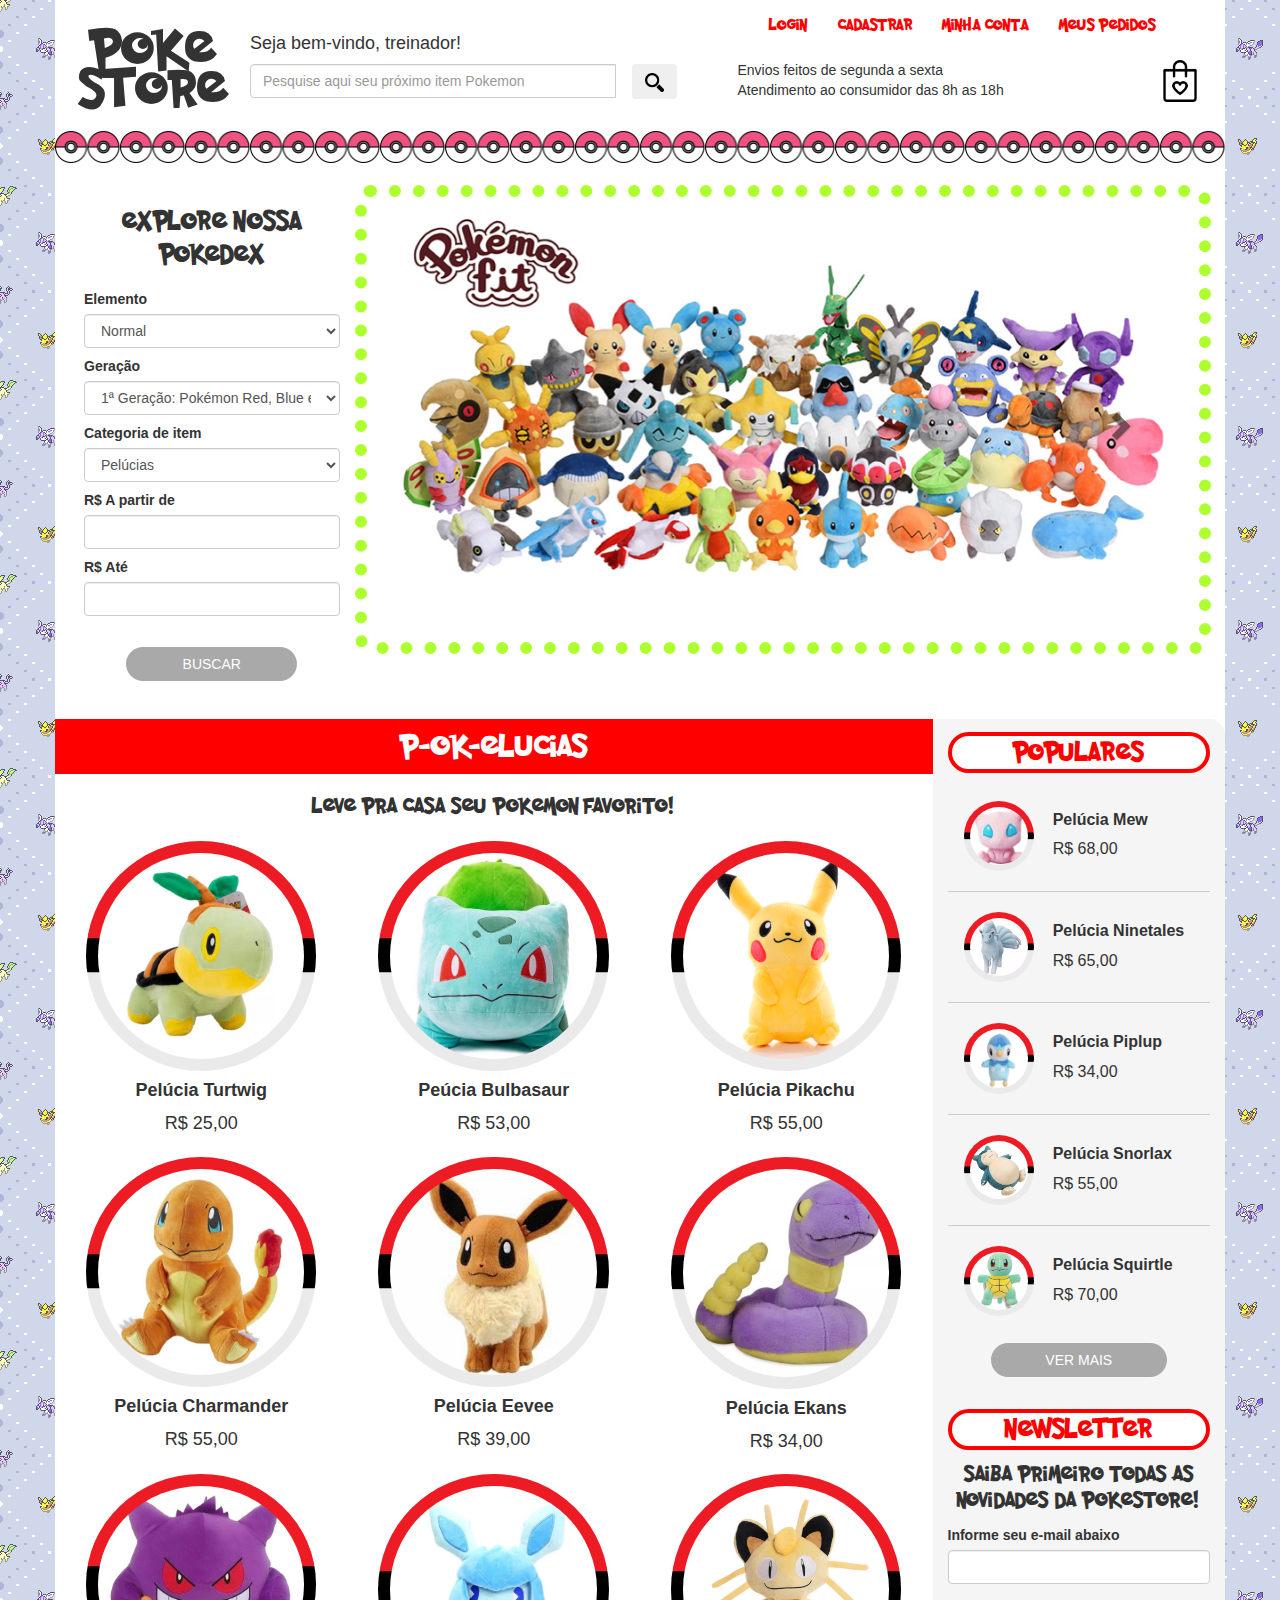
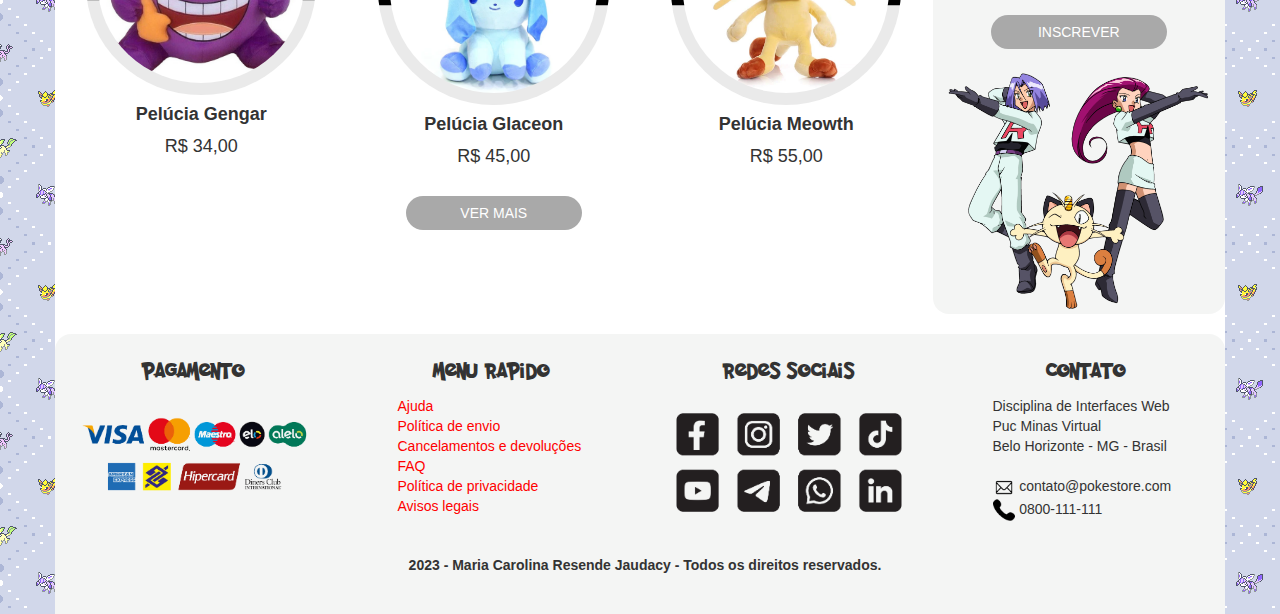
<file: index.html>
<!DOCTYPE html>
<html>

<!-- Feito pela aluna Maria Carolina Resende Jaudacy 
     Matrícula 667477
     Disciplina de Interfaces Web
     Primeiro Trabalho Prático -->

<head>
    <meta charset="UTF-8">
    <meta name="viewport" content="width=device-width, initial-scale=1.0">
    <title>PokeStore</title>
    <link rel="stylesheet" href="https://maxcdn.bootstrapcdn.com/bootstrap/3.3.7/css/bootstrap.min.css">
    <link rel="stylesheet" href="style.css">

    <link rel="stylesheet" href="https://maxcdn.bootstrapcdn.com/bootstrap/3.4.1/css/bootstrap.min.css">
    <script src="https://ajax.googleapis.com/ajax/libs/jquery/3.6.3/jquery.min.js"></script>
    <script src="https://maxcdn.bootstrapcdn.com/bootstrap/3.4.1/js/bootstrap.min.js"></script>
    <script src="./scripts.js"></script>
</head>

<body>
    <div class="container site">
        <div class="container">
            <div class="row mobile">
                <div class="col-md-2 poketext">
                    <p class="banner">Poke<br>Store</p>
                </div>

                <div class="col-md-5 section">
                    <div class="row">
                        <h4>Seja bem-vindo, treinador!</h4>
                    </div>

                    <div class="row">
                        <form>
                            <div class="input-group search">
                                <input type="search" id="inpup-main-search" class="form-control"
                                    placeholder="Pesquise aqui seu próximo item Pokemon">
                                <div>
                                    <button class="btn btn-secondary" type="submit">
                                        <img src="./assets/images/icons/lupa.png" class="search-icon" alt="Pesquisar">
                                    </button>
                                </div>
                            </div>
                        </form>
                    </div>
                </div>

                <div class="col-md-5">
                    <div class="row desktop-view">
                        <nav class="navbar navbar-expand-md navbar-light bg-light">
                            <div class="collapse navbar-collapse">
                                <ul class="nav navbar-nav justify-content-between w-100">
                                    <li class="nav-item">
                                        <a class="nav-link" href="#">Login</a>
                                    </li>
                                    <li class="nav-item">
                                        <a class="nav-link" href="#">Cadastrar</a>
                                    </li>
                                    <li class="nav-item">
                                        <a class="nav-link" href="#">Minha conta</a>
                                    </li>
                                    <li class="nav-item">
                                        <a class="nav-link" href="#">Meus pedidos</a>
                                    </li>
                                </ul>
                            </div>
                        </nav>
                    </div>

                    <nav class="navbar navbar-inverse navbar-fixed-bottom mobile-view">
                        <div class="container-fluid">
                            <div class="navbar-header">
                                <button type="button" class="navbar-toggle" data-toggle="collapse" data-target="#nav">
                                    <span class="icon-bar"></span>
                                    <span class="icon-bar"></span>
                                    <span class="icon-bar"></span>
                                </button>
                                <a class="navbar-brand" href="#"></a>
                            </div>
                            <div class="collapse navbar-collapse" id="nav">
                                <ul class="nav navbar-nav">
                                    <li><a href="#">Login</a></li>
                                    <li><a href="#">Cadastrar</a></li>
                                    <li><a href="#">Minha conta</a></li>
                                    <li><a href="#">Meus pedidos</a></li>
                                    <li><a href="#">Sacola</a></li>
                                </ul>
                            </div>
                        </div>
                    </nav>

                    <div class="row">
                        <div class="col-md-10">
                            <div class="row">Envios feitos de segunda a sexta</div>
                            <div class="row">Atendimento ao consumidor das 8h as 18h</div>
                        </div>
                        <div class="col-md-2 desktop-view">
                            <a href="#">
                                <img src="./assets/images/icons/sacola.png" class="icon" alt="Sacola de itens">
                            </a>
                        </div>
                    </div>
                </div>
            </div>
        </div>

        <div class="container desktop-view">
            <div class="row d-flex justify-content-center">
                <div class="icon-set"></div>
            </div>
        </div>

        <div class="container">
            <div class="row wrapping">
                <div class="col-md-3 search-section">
                    <div class="poketext">
                        <h2>Explore nossa Pokedex</h2>
                    </div>
                    <form>
                        <div class="form-group">
                            <label for="selectElemento">Elemento</label>
                            <select class="form-control" id="selectElemento">
                                <option>Normal</option>
                                <option>Fogo</option>
                                <option>Água</option>
                                <option>Grama</option>
                                <option>Elétrico</option>
                                <option>Gelo</option>
                                <option>Lutador</option>
                                <option>Venenoso</option>
                                <option>Terra</option>
                                <option>Voador</option>
                                <option>Psíquico</option>
                                <option>Inseto</option>
                                <option>Pedra</option>
                                <option>Fantasma</option>
                                <option>Dragão</option>
                                <option>Sombrio</option>
                                <option>Aço</option>
                                <option>Fada</option>
                            </select>

                            <label for="selectGeracao">Geração</label>
                            <select class="form-control" id="selectGeracao">
                                <option>1ª Geração: Pokémon Red, Blue e Yellow</option>
                                <option>2ª Geração: Pokémon Gold, Silver e Crystal</option>
                                <option>3ª Geração: Pokémon Ruby, Sapphire e Emerald</option>
                                <option>4ª Geração: Pokémon Diamond, Pearl e Platinum</option>
                                <option>5ª Geração: Pokémon Black, White, Black 2 e White </option>
                                <option>6ª Geração: Pokémon X, Y, Omega Ruby e Alpha Sapphire</option>
                                <option>7ª Geração: Pokémon Sun, Moon, Ultra Sun e Ultra Moon</option>
                                <option>8ª Geração: Pokémon Sword e Shield</option>
                            </select>

                            <label for="selectCategoria">Categoria de item</label>
                            <select class="form-control" id="selectCategoria">
                                <option>Pelúcias</option>
                                <option>Pokébolas</option>
                                <option>Action figures</option>
                                <option>Camisas</option>
                                <option>Mochilas</option>
                            </select>

                            <label for="input1">R$ A partir de</label>
                            <input type="number" step="any" class="form-control" id="input1">
                            <label for="input2">R$ Até</label>
                            <input type="number" step="any" class="form-control" id="input2">

                        </div>
                        <div class="row center justify-content-center align-items-center">
                            <button type="submit" class="btn btn-secondary submit">Buscar</button>
                        </div>

                    </form>
                </div>

                <div class="col-md-9 box">
                    <div id="carousel" class="carousel slide" data-ride="carousel">

                        <div class="carousel-inner">
                            <div class="item active">
                                <img src="./assets/images/carousel/1.webp" alt="Pelúcias Pokemon">
                            </div>

                            <div class="item">
                                <img src="./assets/images/carousel/2-resized.png" alt="Pelúcias Pokemon">
                            </div>

                            <div class="item">
                                <img src="./assets/images/carousel/3-resized.png" alt="Pelúcias Pokemon">
                            </div>
                        </div>

                        <a class="left carousel-control" href="#carousel" data-slide="prev">
                            <span class="glyphicon glyphicon-chevron-left"></span>
                            <span class="sr-only">Anterior</span>
                        </a>
                        <a class="right carousel-control" href="#carousel" data-slide="next">
                            <span class="glyphicon glyphicon-chevron-right"></span>
                            <span class="sr-only">Próximo</span>
                        </a>
                    </div>
                </div>

            </div>
            <div class="row">
                <div class="col-md-9">
                    <div class="row poketext justify-content-center align-items-center">
                        <h1 class="titulo-secao">P-ok-elucias</h1>
                        <h3>Leve pra casa seu Pokemon favorito!</h3>
                    </div>
                    <div class="row justify-content-center align-items-center">
                        <div class="col-md-4">
                            <div class="card">
                                <img src="./assets/images/produtos/a.webp" class="card-img-top"
                                    alt="Imagem de uma pelúcia do Turtwig">
                                <div class="card-body">
                                    <h5 class="card-title"><b>Pelúcia Turtwig</b></h5>
                                    <p class="card-text">R$ 25,00</p>
                                </div>
                            </div>
                        </div>
                        <div class="col-md-4">
                            <div class="card">
                                <img src="./assets/images/produtos/bulbassaur.webp" class="card-img-top"
                                    alt="Imagem de uma pelúcia do Bulbasaur">
                                <div class="card-body">
                                    <h5 class="card-title"><b>Peúcia Bulbasaur</b></h5>
                                    <p class="card-text">R$ 53,00</p>
                                </div>
                            </div>
                        </div>
                        <div class="col-md-4">
                            <div class="card">
                                <img src="./assets/images/produtos/Pikachu.png" class="card-img-top"
                                    alt="Imagem de uma pelúcia do Pikachu">
                                <div class="card-body">
                                    <h5 class="card-title"><b>Pelúcia Pikachu</b></h5>
                                    <p class="card-text">R$ 55,00</p>
                                </div>
                            </div>
                        </div>
                    </div>

                    <div class="row justify-content-center align-items-center">
                        <div class="col-md-4">
                            <div class="card">
                                <img src="./assets/images/produtos/charmander.jpg" class="card-img-top"
                                    alt="Imagem de uma pelúcia do Charmander">
                                <div class="card-body">
                                    <h5 class="card-title"><b>Pelúcia Charmander</b></h5>
                                    <p class="card-text">R$ 55,00</p>
                                </div>
                            </div>
                        </div>
                        <div class="col-md-4">
                            <div class="card">
                                <img src="./assets/images/produtos/eevee.jpg" class="card-img-top"
                                    alt="Imagem de uma pelúcia do Eeve">
                                <div class="card-body">
                                    <h5 class="card-title"><b>Pelúcia Eevee</b></h5>
                                    <p class="card-text">R$ 39,00</p>
                                </div>
                            </div>
                        </div>
                        <div class="col-md-4">
                            <div class="card">
                                <img src="./assets/images/produtos/ekans.webp" class="card-img-top"
                                    alt="Imagem de uma pelúcia do Ekans">
                                <div class="card-body">
                                    <h5 class="card-title"><b>Pelúcia Ekans</b></h5>
                                    <p class="card-text">R$ 34,00</p>
                                </div>
                            </div>
                        </div>
                    </div>

                    <div class="row justify-content-center align-items-center">
                        <div class="col-md-4">
                            <div class="card">
                                <img src="./assets/images/produtos/gengar.jpg" class="card-img-top"
                                    alt="Imagem de uma pelúcia do Gengar">
                                <div class="card-body">
                                    <h5 class="card-title"><b>Pelúcia Gengar</b></h5>
                                    <p class="card-text">R$ 34,00</p>
                                </div>
                            </div>
                        </div>
                        <div class="col-md-4">
                            <div class="card">
                                <img src="./assets/images/produtos/glaceon.webp" class="card-img-top"
                                    alt="Imagem de uma pelúcia do Glaceon">
                                <div class="card-body">
                                    <h5 class="card-title"><b>Pelúcia Glaceon</b></h5>
                                    <p class="card-text">R$ 45,00</p>
                                </div>
                            </div>
                        </div>
                        <div class="col-md-4">
                            <div class="card">
                                <img src="./assets/images/produtos/meowth.webp" class="card-img-top"
                                    alt="Imagem de uma pelúcia do Meowth">
                                <div class="card-body">
                                    <h5 class="card-title"><b>Pelúcia Meowth</b></h5>
                                    <p class="card-text">R$ 55,00</p>
                                </div>
                            </div>
                        </div>
                    </div>

                    <div class="row center justify-content-center align-items-center">
                        <button class="btn btn-secondary submit see-btn">Ver mais</button>
                    </div>
                </div>

                <div class="col-md-3 side">
                    <row>
                        <div class="poketext">
                            <h2 class="titulo-subsecao">Populares</h2>
                        </div>
                        <div>
                            <div class="card ">
                                <div class="row no-gutters">
                                    <div class="col-md-3">
                                        <img src="./assets/images/produtos/mew.webp" class="card-img small"
                                            alt="Imagem de uma pelúcia do Mew">
                                    </div>
                                    <div class="col-md-9">
                                        <div class="card-body">
                                            <h5 class="card-title sub-card"><b>Pelúcia Mew</b></h5>
                                            <p class="card-text sub-card">R$ 68,00</p>
                                        </div>
                                    </div>
                                </div>
                            </div>
                            <div class="divider"></div>
                            <div class="card ">
                                <div class="row no-gutters">
                                    <div class="col-md-3">
                                        <img src="./assets/images/produtos/ninetales.webp" class="card-img small"
                                            alt="Imagem de uma pelúcia do Ninetales">
                                    </div>
                                    <div class="col-md-9">
                                        <div class="card-body">
                                            <h5 class="card-title sub-card"><b>Pelúcia Ninetales</b></h5>
                                            <p class="card-text sub-card">R$ 65,00</p>
                                        </div>
                                    </div>
                                </div>
                            </div>
                            <div class="divider"></div>
                            <div class="card ">
                                <div class="row no-gutters">
                                    <div class="col-md-3">
                                        <img src="./assets/images/produtos/piplup.webp" class="card-img small"
                                            alt="Imagem de uma pelúcia do Piplup">
                                    </div>
                                    <div class="col-md-9">
                                        <div class="card-body">
                                            <h5 class="card-title sub-card"><b>Pelúcia Piplup</b></h5>
                                            <p class="card-text sub-card">R$ 34,00</p>
                                        </div>
                                    </div>
                                </div>
                            </div>
                            <div class="divider"></div>
                            <div class="card ">
                                <div class="row no-gutters">
                                    <div class="col-md-3">
                                        <img src="./assets/images/produtos/snorlax.webp" class="card-img small"
                                            alt="Imagem de uma pelúcia do Snorlax">
                                    </div>
                                    <div class="col-md-9">
                                        <div class="card-body">
                                            <h5 class="card-title sub-card"><b>Pelúcia Snorlax</b></h5>
                                            <p class="card-text sub-card">R$ 55,00</p>
                                        </div>
                                    </div>
                                </div>
                            </div>
                            <div class="divider"></div>
                            <div class="card ">
                                <div class="row no-gutters">
                                    <div class="col-md-3">
                                        <img src="./assets/images/produtos/squirtle.jpg" class="card-img small"
                                            alt="Imagem de uma pelúcia do Squirtle">
                                    </div>
                                    <div class="col-md-9">
                                        <div class="card-body">
                                            <h5 class="card-title sub-card"><b>Pelúcia Squirtle</b></h5>
                                            <p class="card-text sub-card">R$ 70,00</p>
                                        </div>
                                    </div>
                                </div>
                            </div>
                            <div class="row center justify-content-center align-items-center">
                                <button class="btn btn-secondary submit">Ver mais</button>
                            </div>
                        </div>
                    </row>

                    <row>
                        <div class="poketext">
                            <h2 class="titulo-subsecao">Newsletter</h2>
                            <h3 class="text">Saiba primeiro todas as novidades da PokeStore!</h3>
                        </div>
                        <div class="form-group">
                            <div>
                                <label for="input1">Informe seu e-mail abaixo</label>
                                <input type="email" class="form-control" id="input1">
                            </div>
                        </div>
                        <div class="row center justify-content-center align-items-center">
                            <button class="btn btn-secondary submit">Inscrever</button>

                        </div>
                    </row>

                    <row>
                        <div>
                            <img src="./assets/images/icons/equipe roquet.png" width="100%"
                                alt="Imagem dos personagens Jessie, James e do pokemon Meowth da Equipe Rocket">
                        </div>
                    </row>
                </div>
            </div>
            <br>
        </div>
    </div>
</body>

<footer>
    <div class="container site">
        <div class=" footer">
            <div class="row">
                <div class="col-md-3">
                    <div class="poketext">
                        <h3>Pagamento</h3>
                    </div>
                    <div>
                        <img src="./assets/images/icons/cartoes.png" width="100%" alt="Cartões">
                    </div>
                </div>
                <div class="col-md-3">
                    <div class="poketext">
                        <h3>Menu rapido</h3>
                    </div>
                    <div class="menu">
                        <ul class="no-bullet">
                            <li><a href="#">Ajuda</a></li>
                            <li><a href="#">Política de envio</a></li>
                            <li><a href="#">Cancelamentos e devoluções</a></li>
                            <li><a href="#">FAQ</a></li>
                            <li><a href="#">Política de privacidade</a></li>
                            <li><a href="#">Avisos legais</a></li>

                        </ul>
                    </div>
                </div>
                <div class="col-md-3">
                    <div class="poketext">
                        <h3>Redes sociais</h3>
                    </div>
                    <div>
                        <a href="#">
                            <img src="./assets/images/icons/redes.png" width="100%" alt="Redes sociais">
                        </a>
                    </div>
                </div>
                <div class="col-md-3">
                    <div class="poketext">
                        <h3>Contato</h3>
                    </div>
                    <div>
                        <ul class="no-bullet">
                            <li>Disciplina de Interfaces Web</li>
                            <li>Puc Minas Virtual</li>
                            <li>Belo Horizonte - MG - Brasil</li>
                            <br>
                            <li>
                                <img src="./assets/images/icons/email.png" width="10%" alt="E-mail">
                                contato@pokestore.com
                            </li>
                            <li>
                                <img src="./assets/images/icons/telefone.png" width="10%" alt="Telefone">
                                0800-111-111
                            </li>

                        </ul>
                    </div>
                </div>
            </div>
            <div class="container">
                <p class=" copyright"><b>2023 - Maria Carolina Resende Jaudacy - Todos os direitos reservados.</b></p>
            </div>
        </div>
    </div>
</footer>

</html>
</file>
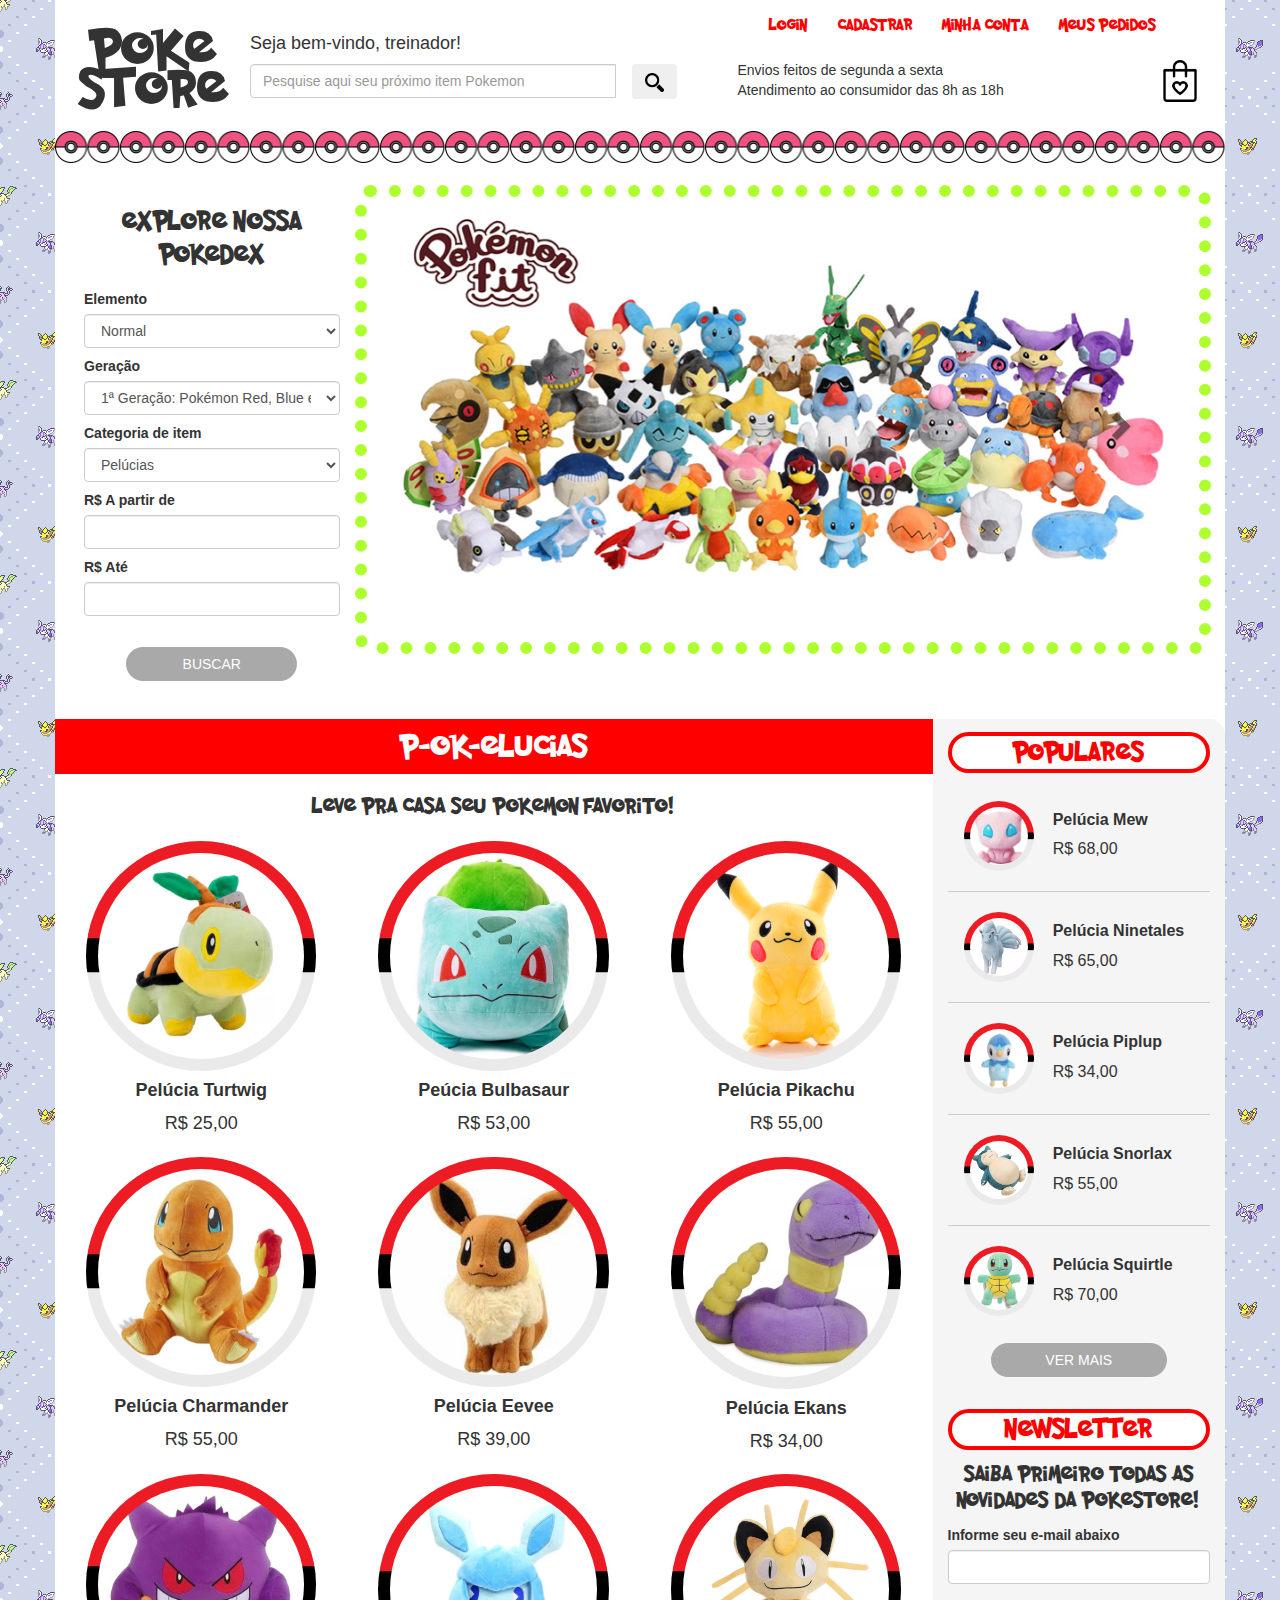
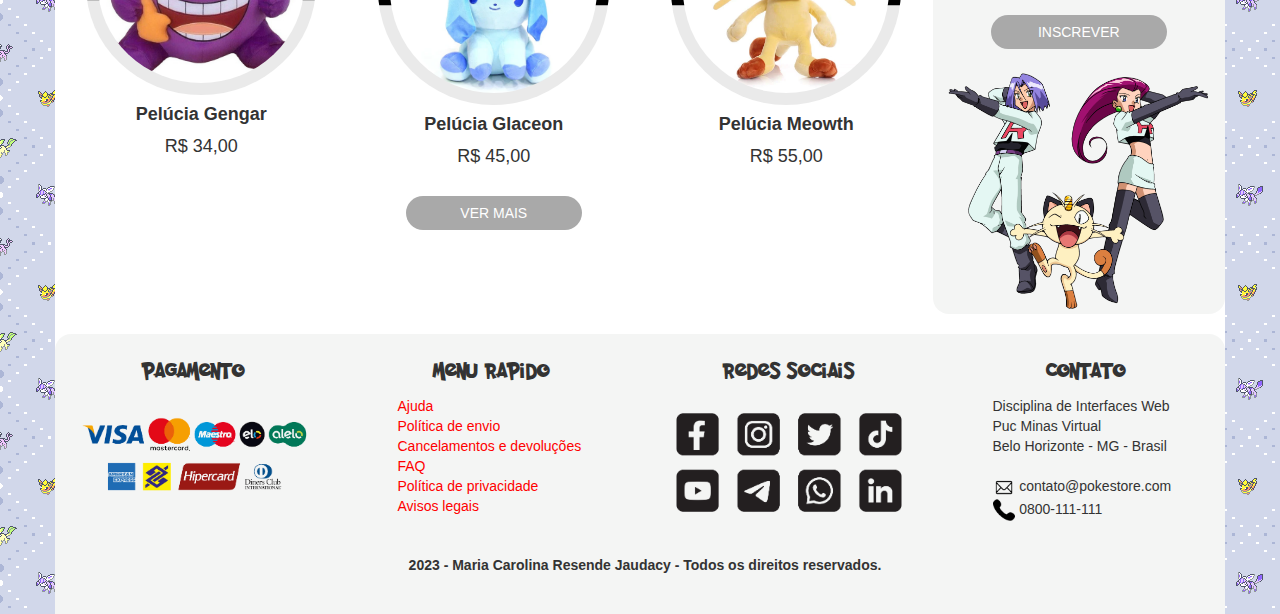
<file: main.html>
<!DOCTYPE html>
<html>

<!-- Feito pela aluna Maria Carolina Resende Jaudacy 
     Matrícula 667477
     Disciplina de Interfaces Web
     Primeiro Trabalho Prático -->

<head>
    <meta charset="UTF-8">
    <meta name="viewport" content="width=device-width, initial-scale=1.0">
    <title>PokeStore</title>
    <link rel="stylesheet" href="https://maxcdn.bootstrapcdn.com/bootstrap/3.3.7/css/bootstrap.min.css">
    <link rel="stylesheet" href="style.css">

    <link rel="stylesheet" href="https://maxcdn.bootstrapcdn.com/bootstrap/3.4.1/css/bootstrap.min.css">
    <script src="https://ajax.googleapis.com/ajax/libs/jquery/3.6.3/jquery.min.js"></script>
    <script src="https://maxcdn.bootstrapcdn.com/bootstrap/3.4.1/js/bootstrap.min.js"></script>
    <script src="./scripts.js"></script>
</head>

<body>
    <div class="container site">
        <div class="container">
            <div class="row mobile">
                <div class="col-md-2 poketext">
                    <p class="banner">Poke<br>Store</p>
                </div>

                <div class="col-md-5 section">
                    <div class="row">
                        <h4>Seja bem-vindo, treinador!</h4>
                    </div>

                    <div class="row">
                        <form>
                            <div class="input-group search">
                                <input type="search" id="inpup-main-search" class="form-control"
                                    placeholder="Pesquise aqui seu próximo item Pokemon">
                                <div>
                                    <button class="btn btn-secondary" type="submit">
                                        <img src="./assets/images/icons/lupa.png" class="search-icon" alt="Pesquisar">
                                    </button>
                                </div>
                            </div>
                        </form>
                    </div>
                </div>

                <div class="col-md-5">
                    <div class="row desktop-view">
                        <nav class="navbar navbar-expand-md navbar-light bg-light">
                            <div class="collapse navbar-collapse">
                                <ul class="nav navbar-nav justify-content-between w-100">
                                    <li class="nav-item">
                                        <a class="nav-link" href="#">Login</a>
                                    </li>
                                    <li class="nav-item">
                                        <a class="nav-link" href="#">Cadastrar</a>
                                    </li>
                                    <li class="nav-item">
                                        <a class="nav-link" href="#">Minha conta</a>
                                    </li>
                                    <li class="nav-item">
                                        <a class="nav-link" href="#">Meus pedidos</a>
                                    </li>
                                </ul>
                            </div>
                        </nav>
                    </div>

                    <nav class="navbar navbar-inverse navbar-fixed-bottom mobile-view">
                        <div class="container-fluid">
                            <div class="navbar-header">
                                <button type="button" class="navbar-toggle" data-toggle="collapse" data-target="#nav">
                                    <span class="icon-bar"></span>
                                    <span class="icon-bar"></span>
                                    <span class="icon-bar"></span>
                                </button>
                                <a class="navbar-brand" href="#"></a>
                            </div>
                            <div class="collapse navbar-collapse" id="nav">
                                <ul class="nav navbar-nav">
                                    <li><a href="#">Login</a></li>
                                    <li><a href="#">Cadastrar</a></li>
                                    <li><a href="#">Minha conta</a></li>
                                    <li><a href="#">Meus pedidos</a></li>
                                    <li><a href="#">Sacola</a></li>
                                </ul>
                            </div>
                        </div>
                    </nav>

                    <div class="row">
                        <div class="col-md-10">
                            <div class="row">Envios feitos de segunda a sexta</div>
                            <div class="row">Atendimento ao consumidor das 8h as 18h</div>
                        </div>
                        <div class="col-md-2 desktop-view">
                            <a href="#">
                                <img src="./assets/images/icons/sacola.png" class="icon" alt="Sacola de itens">
                            </a>
                        </div>
                    </div>
                </div>
            </div>
        </div>

        <div class="container desktop-view">
            <div class="row d-flex justify-content-center">
                <div class="icon-set"></div>
            </div>
        </div>

        <div class="container">
            <div class="row wrapping">
                <div class="col-md-3 search-section">
                    <div class="poketext">
                        <h2>Explore nossa Pokedex</h2>
                    </div>
                    <form>
                        <div class="form-group">
                            <label for="selectElemento">Elemento</label>
                            <select class="form-control" id="selectElemento">
                                <option>Normal</option>
                                <option>Fogo</option>
                                <option>Água</option>
                                <option>Grama</option>
                                <option>Elétrico</option>
                                <option>Gelo</option>
                                <option>Lutador</option>
                                <option>Venenoso</option>
                                <option>Terra</option>
                                <option>Voador</option>
                                <option>Psíquico</option>
                                <option>Inseto</option>
                                <option>Pedra</option>
                                <option>Fantasma</option>
                                <option>Dragão</option>
                                <option>Sombrio</option>
                                <option>Aço</option>
                                <option>Fada</option>
                            </select>

                            <label for="selectGeracao">Geração</label>
                            <select class="form-control" id="selectGeracao">
                                <option>1ª Geração: Pokémon Red, Blue e Yellow</option>
                                <option>2ª Geração: Pokémon Gold, Silver e Crystal</option>
                                <option>3ª Geração: Pokémon Ruby, Sapphire e Emerald</option>
                                <option>4ª Geração: Pokémon Diamond, Pearl e Platinum</option>
                                <option>5ª Geração: Pokémon Black, White, Black 2 e White </option>
                                <option>6ª Geração: Pokémon X, Y, Omega Ruby e Alpha Sapphire</option>
                                <option>7ª Geração: Pokémon Sun, Moon, Ultra Sun e Ultra Moon</option>
                                <option>8ª Geração: Pokémon Sword e Shield</option>
                            </select>

                            <label for="selectCategoria">Categoria de item</label>
                            <select class="form-control" id="selectCategoria">
                                <option>Pelúcias</option>
                                <option>Pokébolas</option>
                                <option>Action figures</option>
                                <option>Camisas</option>
                                <option>Mochilas</option>
                            </select>

                            <label for="input1">R$ A partir de</label>
                            <input type="number" step="any" class="form-control" id="input1">
                            <label for="input2">R$ Até</label>
                            <input type="number" step="any" class="form-control" id="input2">

                        </div>
                        <div class="row center justify-content-center align-items-center">
                            <button type="submit" class="btn btn-secondary submit">Buscar</button>
                        </div>

                    </form>
                </div>

                <div class="col-md-9 box">
                    <div id="carousel" class="carousel slide" data-ride="carousel">

                        <div class="carousel-inner">
                            <div class="item active">
                                <img src="./assets/images/carousel/1.webp" alt="Pelúcias Pokemon">
                            </div>

                            <div class="item">
                                <img src="./assets/images/carousel/2-resized.png" alt="Pelúcias Pokemon">
                            </div>

                            <div class="item">
                                <img src="./assets/images/carousel/3-resized.png" alt="Pelúcias Pokemon">
                            </div>
                        </div>

                        <a class="left carousel-control" href="#carousel" data-slide="prev">
                            <span class="glyphicon glyphicon-chevron-left"></span>
                            <span class="sr-only">Anterior</span>
                        </a>
                        <a class="right carousel-control" href="#carousel" data-slide="next">
                            <span class="glyphicon glyphicon-chevron-right"></span>
                            <span class="sr-only">Próximo</span>
                        </a>
                    </div>
                </div>

            </div>
            <div class="row">
                <div class="col-md-9">
                    <div class="row poketext justify-content-center align-items-center">
                        <h1 class="titulo-secao">P-ok-elucias</h1>
                        <h3>Leve pra casa seu Pokemon favorito!</h3>
                    </div>
                    <div class="row justify-content-center align-items-center">
                        <div class="col-md-4">
                            <div class="card">
                                <img src="./assets/images/produtos/a.webp" class="card-img-top"
                                    alt="Imagem de uma pelúcia do Turtwig">
                                <div class="card-body">
                                    <h5 class="card-title"><b>Pelúcia Turtwig</b></h5>
                                    <p class="card-text">R$ 25,00</p>
                                </div>
                            </div>
                        </div>
                        <div class="col-md-4">
                            <div class="card">
                                <img src="./assets/images/produtos/bulbassaur.webp" class="card-img-top"
                                    alt="Imagem de uma pelúcia do Bulbasaur">
                                <div class="card-body">
                                    <h5 class="card-title"><b>Peúcia Bulbasaur</b></h5>
                                    <p class="card-text">R$ 53,00</p>
                                </div>
                            </div>
                        </div>
                        <div class="col-md-4">
                            <div class="card">
                                <img src="./assets/images/produtos/Pikachu.png" class="card-img-top"
                                    alt="Imagem de uma pelúcia do Pikachu">
                                <div class="card-body">
                                    <h5 class="card-title"><b>Pelúcia Pikachu</b></h5>
                                    <p class="card-text">R$ 55,00</p>
                                </div>
                            </div>
                        </div>
                    </div>

                    <div class="row justify-content-center align-items-center">
                        <div class="col-md-4">
                            <div class="card">
                                <img src="./assets/images/produtos/charmander.jpg" class="card-img-top"
                                    alt="Imagem de uma pelúcia do Charmander">
                                <div class="card-body">
                                    <h5 class="card-title"><b>Pelúcia Charmander</b></h5>
                                    <p class="card-text">R$ 55,00</p>
                                </div>
                            </div>
                        </div>
                        <div class="col-md-4">
                            <div class="card">
                                <img src="./assets/images/produtos/eevee.jpg" class="card-img-top"
                                    alt="Imagem de uma pelúcia do Eeve">
                                <div class="card-body">
                                    <h5 class="card-title"><b>Pelúcia Eevee</b></h5>
                                    <p class="card-text">R$ 39,00</p>
                                </div>
                            </div>
                        </div>
                        <div class="col-md-4">
                            <div class="card">
                                <img src="./assets/images/produtos/ekans.webp" class="card-img-top"
                                    alt="Imagem de uma pelúcia do Ekans">
                                <div class="card-body">
                                    <h5 class="card-title"><b>Pelúcia Ekans</b></h5>
                                    <p class="card-text">R$ 34,00</p>
                                </div>
                            </div>
                        </div>
                    </div>

                    <div class="row justify-content-center align-items-center">
                        <div class="col-md-4">
                            <div class="card">
                                <img src="./assets/images/produtos/gengar.jpg" class="card-img-top"
                                    alt="Imagem de uma pelúcia do Gengar">
                                <div class="card-body">
                                    <h5 class="card-title"><b>Pelúcia Gengar</b></h5>
                                    <p class="card-text">R$ 34,00</p>
                                </div>
                            </div>
                        </div>
                        <div class="col-md-4">
                            <div class="card">
                                <img src="./assets/images/produtos/glaceon.webp" class="card-img-top"
                                    alt="Imagem de uma pelúcia do Glaceon">
                                <div class="card-body">
                                    <h5 class="card-title"><b>Pelúcia Glaceon</b></h5>
                                    <p class="card-text">R$ 45,00</p>
                                </div>
                            </div>
                        </div>
                        <div class="col-md-4">
                            <div class="card">
                                <img src="./assets/images/produtos/meowth.webp" class="card-img-top"
                                    alt="Imagem de uma pelúcia do Meowth">
                                <div class="card-body">
                                    <h5 class="card-title"><b>Pelúcia Meowth</b></h5>
                                    <p class="card-text">R$ 55,00</p>
                                </div>
                            </div>
                        </div>
                    </div>

                    <div class="row center justify-content-center align-items-center">
                        <button class="btn btn-secondary submit see-btn">Ver mais</button>
                    </div>
                </div>

                <div class="col-md-3 side">
                    <row>
                        <div class="poketext">
                            <h2 class="titulo-subsecao">Populares</h2>
                        </div>
                        <div>
                            <div class="card ">
                                <div class="row no-gutters">
                                    <div class="col-md-3">
                                        <img src="./assets/images/produtos/mew.webp" class="card-img small"
                                            alt="Imagem de uma pelúcia do Mew">
                                    </div>
                                    <div class="col-md-9">
                                        <div class="card-body">
                                            <h5 class="card-title sub-card"><b>Pelúcia Mew</b></h5>
                                            <p class="card-text sub-card">R$ 68,00</p>
                                        </div>
                                    </div>
                                </div>
                            </div>
                            <div class="divider"></div>
                            <div class="card ">
                                <div class="row no-gutters">
                                    <div class="col-md-3">
                                        <img src="./assets/images/produtos/ninetales.webp" class="card-img small"
                                            alt="Imagem de uma pelúcia do Ninetales">
                                    </div>
                                    <div class="col-md-9">
                                        <div class="card-body">
                                            <h5 class="card-title sub-card"><b>Pelúcia Ninetales</b></h5>
                                            <p class="card-text sub-card">R$ 65,00</p>
                                        </div>
                                    </div>
                                </div>
                            </div>
                            <div class="divider"></div>
                            <div class="card ">
                                <div class="row no-gutters">
                                    <div class="col-md-3">
                                        <img src="./assets/images/produtos/piplup.webp" class="card-img small"
                                            alt="Imagem de uma pelúcia do Piplup">
                                    </div>
                                    <div class="col-md-9">
                                        <div class="card-body">
                                            <h5 class="card-title sub-card"><b>Pelúcia Piplup</b></h5>
                                            <p class="card-text sub-card">R$ 34,00</p>
                                        </div>
                                    </div>
                                </div>
                            </div>
                            <div class="divider"></div>
                            <div class="card ">
                                <div class="row no-gutters">
                                    <div class="col-md-3">
                                        <img src="./assets/images/produtos/snorlax.webp" class="card-img small"
                                            alt="Imagem de uma pelúcia do Snorlax">
                                    </div>
                                    <div class="col-md-9">
                                        <div class="card-body">
                                            <h5 class="card-title sub-card"><b>Pelúcia Snorlax</b></h5>
                                            <p class="card-text sub-card">R$ 55,00</p>
                                        </div>
                                    </div>
                                </div>
                            </div>
                            <div class="divider"></div>
                            <div class="card ">
                                <div class="row no-gutters">
                                    <div class="col-md-3">
                                        <img src="./assets/images/produtos/squirtle.jpg" class="card-img small"
                                            alt="Imagem de uma pelúcia do Squirtle">
                                    </div>
                                    <div class="col-md-9">
                                        <div class="card-body">
                                            <h5 class="card-title sub-card"><b>Pelúcia Squirtle</b></h5>
                                            <p class="card-text sub-card">R$ 70,00</p>
                                        </div>
                                    </div>
                                </div>
                            </div>
                            <div class="row center justify-content-center align-items-center">
                                <button class="btn btn-secondary submit">Ver mais</button>
                            </div>
                        </div>
                    </row>

                    <row>
                        <div class="poketext">
                            <h2 class="titulo-subsecao">Newsletter</h2>
                            <h3 class="text">Saiba primeiro todas as novidades da PokeStore!</h3>
                        </div>
                        <div class="form-group">
                            <div>
                                <label for="input1">Informe seu e-mail abaixo</label>
                                <input type="email" class="form-control" id="input1">
                            </div>
                        </div>
                        <div class="row center justify-content-center align-items-center">
                            <button class="btn btn-secondary submit">Inscrever</button>

                        </div>
                    </row>

                    <row>
                        <div>
                            <img src="./assets/images/icons/equipe roquet.png" width="100%"
                                alt="Imagem dos personagens Jessie, James e do pokemon Meowth da Equipe Rocket">
                        </div>
                    </row>
                </div>
            </div>
            <br>
        </div>
    </div>
</body>

<footer>
    <div class="container site">
        <div class=" footer">
            <div class="row">
                <div class="col-md-3">
                    <div class="poketext">
                        <h3>Pagamento</h3>
                    </div>
                    <div>
                        <img src="./assets/images/icons/cartoes.png" width="100%" alt="Cartões">
                    </div>
                </div>
                <div class="col-md-3">
                    <div class="poketext">
                        <h3>Menu rapido</h3>
                    </div>
                    <div class="menu">
                        <ul class="no-bullet">
                            <li><a href="#">Ajuda</a></li>
                            <li><a href="#">Política de envio</a></li>
                            <li><a href="#">Cancelamentos e devoluções</a></li>
                            <li><a href="#">FAQ</a></li>
                            <li><a href="#">Política de privacidade</a></li>
                            <li><a href="#">Avisos legais</a></li>

                        </ul>
                    </div>
                </div>
                <div class="col-md-3">
                    <div class="poketext">
                        <h3>Redes sociais</h3>
                    </div>
                    <div>
                        <a href="#">
                            <img src="./assets/images/icons/redes.png" width="100%" alt="Redes sociais">
                        </a>
                    </div>
                </div>
                <div class="col-md-3">
                    <div class="poketext">
                        <h3>Contato</h3>
                    </div>
                    <div>
                        <ul class="no-bullet">
                            <li>Disciplina de Interfaces Web</li>
                            <li>Puc Minas Virtual</li>
                            <li>Belo Horizonte - MG - Brasil</li>
                            <br>
                            <li>
                                <img src="./assets/images/icons/email.png" width="10%" alt="E-mail">
                                contato@pokestore.com
                            </li>
                            <li>
                                <img src="./assets/images/icons/telefone.png" width="10%" alt="Telefone">
                                0800-111-111
                            </li>

                        </ul>
                    </div>
                </div>
            </div>
            <div class="container">
                <p class=" copyright"><b>2023 - Maria Carolina Resende Jaudacy - Todos os direitos reservados.</b></p>
            </div>
        </div>
    </div>
</footer>

</html>
</file>
<file: style.css>
@font-face {
    font-family: 'PocketMonk';
    src: url('./assets/fonts/PocketMonk.ttf') format('truetype');
}

body {
    background-image: url("./assets/background/bg.png");
    background-repeat: repeat;
}

.site {
    background-color: white;
    padding: 0px !important;
}

.poketext {
    font-family: 'PocketMonk', sans-serif;
    text-align: center;
}

.banner {
    font-size: 60px;
    line-height: 40px;
    margin-top: 18%;
}

.navbar {
    margin-bottom: 8px !important;
}

.nav-link {
    color: red !important;
    font-family: 'PocketMonk', sans-serif;
    font-size: large;
}

.icon {
    width: 42px;
    margin-right: 16px;
}

.icon-small {
    width: 16px;
    margin: 0 6px 0 8px;
}

.search {
    display: flex !important;
}

.search-icon {
    width: 19px;
}

#inpup-main-search {
    width: 75%;
    margin-right: 16px;
}

.carousel-control .glyphicon-chevron-right,
.carousel-control .glyphicon-chevron-left {
    color: black;
}

.carousel-control {
    background-image: none !important;
    background-color: transparent !important;
}

.box {
    border: 12px dotted greenyellow;
    background-color: white;
    border-radius: 16px;
}

.wrapping {
    padding: 14px;
}

.icon-set {
    background-image: url('./assets/images/icons/pokeball.png');
    height: 32px;
    background-size: contain;
    background-repeat: space;
    margin: 8px 0;
}

.card img {
    width: 100%;
    max-height: 100%;
    border: 12px solid transparent;
    border-image: url(./assets/images/produtos/produto-borda.jpg) 0 round;
    background-image: url(./assets/images/produtos/produto-borda.jpg);
    border-radius: 100%;
    background-position: center;
}

.card-title,
.card-text {
    text-align: center;
    font-size: large;
}

.card {
    margin: 10px 16px;
    cursor: pointer;
}

.small {
    background-size: 200%;
    border: 6px solid transparent !important;
    width: 200% !important;
}

@media (min-width: 801px) {
    .mobile-view {
        display: none;
    }
}

@media (max-width: 800px) {
    .small {
        width: 100% !important;
    }

    .mobile {
        margin-left: 8px !important;
    }

    .site {
        display: table !important;
        margin: 0 16px !important;
    }

    .desktop-view {
        display: none !important;
    }

    .navbar-inverse .navbar-toggle {
        position: absolute;
        right: 0;
        top: 0;
        margin-right: 15px;
    }

    .navbar-inverse {
        background-color: transparent !important;
        border-color: transparent !important;
    }

    .navbar-toggle {
        background-color: crimson !important;
        border-color: transparent !important;
        border-radius: 120% !important;
        height: 42px !important;
    }

    .navbar-collapse {
        background-color: rgba(0, 0, 0, 0.635);
        border-color: transparent !important;
    }

    .navbar-collapse ul {
        margin: 0;
        padding: 0;
        list-style: none;
    }

    .navbar-collapse li {
        border-bottom: 1px solid #555;
    }

    .navbar-collapse li a {
        color: #fff;
        padding: 10px 15px;
        display: block;
    }

    .nav li a {
        color: white !important;
    }

    .box {
        border: 4px dotted greenyellow;
    }
}

.card:hover {
    color: red;
}

.card img:hover {
    transform: scale(1.05);
}

.titulo-secao {
    background: red;
    color: white;
    padding: 8px;
    margin-top: 0 !important;
}

.titulo-subsecao {
    color: red;
    margin-bottom: 28px;
    background-color: white;
    border: 4px solid;
    margin-top: 8px;
    border-radius: 40px;
}

.center {
    text-align: center;
}

.see-btn {
    max-width: 20%;

}

.search-section {
    padding-right: 16px;
}

.search-section label {
    margin-top: 8px;
}

.section {
    padding: 24px;
}

.sub-card {
    text-align: justify;
    font-size: medium;
    margin-left: 24px;
}

.divider {
    height: 1px;
    background-color: #ccc;
    margin: 20px 0;
}

.text {
    margin-top: -16px;
}

.side {
    background-color: #e9ebe97a !important;
    border-top-right-radius: 16px;
    border-bottom-right-radius: 16px;
    border-bottom-left-radius: 16px;
    background-color: #f2f2f2;
    padding: 5px;
}

.submit {
    background-color: darkgrey;
    color: white;
    width: 60%;
    border-radius: 18px !important;
    text-transform: uppercase;
    margin-bottom: 24px !important;
    margin-top: 16px;
}

.footer {
    background-color: #e9ebe97a !important;
    border-top-right-radius: 16px;
    border-top-left-radius: 16px;
    background-color: #f2f2f2;
    padding: 5px;
}

.no-bullet {
    list-style-type: none;
}

.menu a {
    color: red;
}

.copyright {
    text-align: center;
    padding: 24px;
}
</file>
